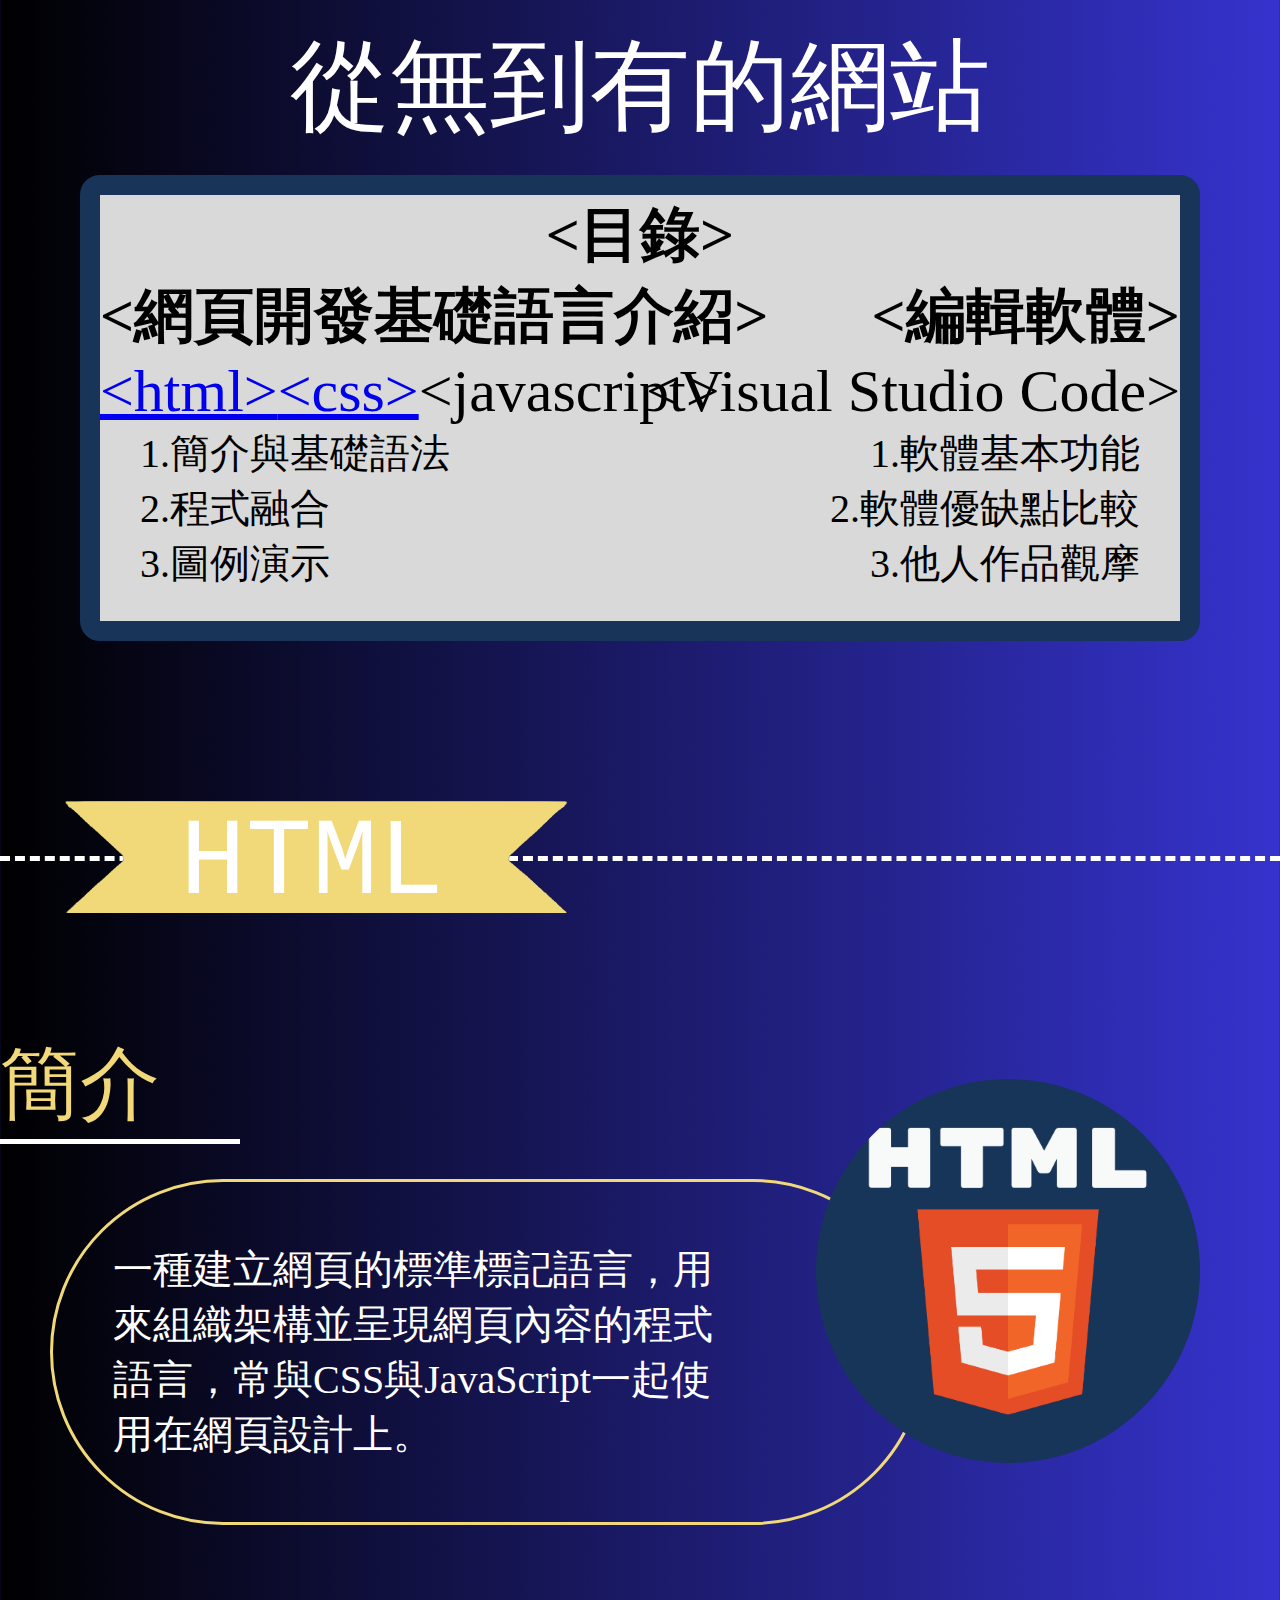
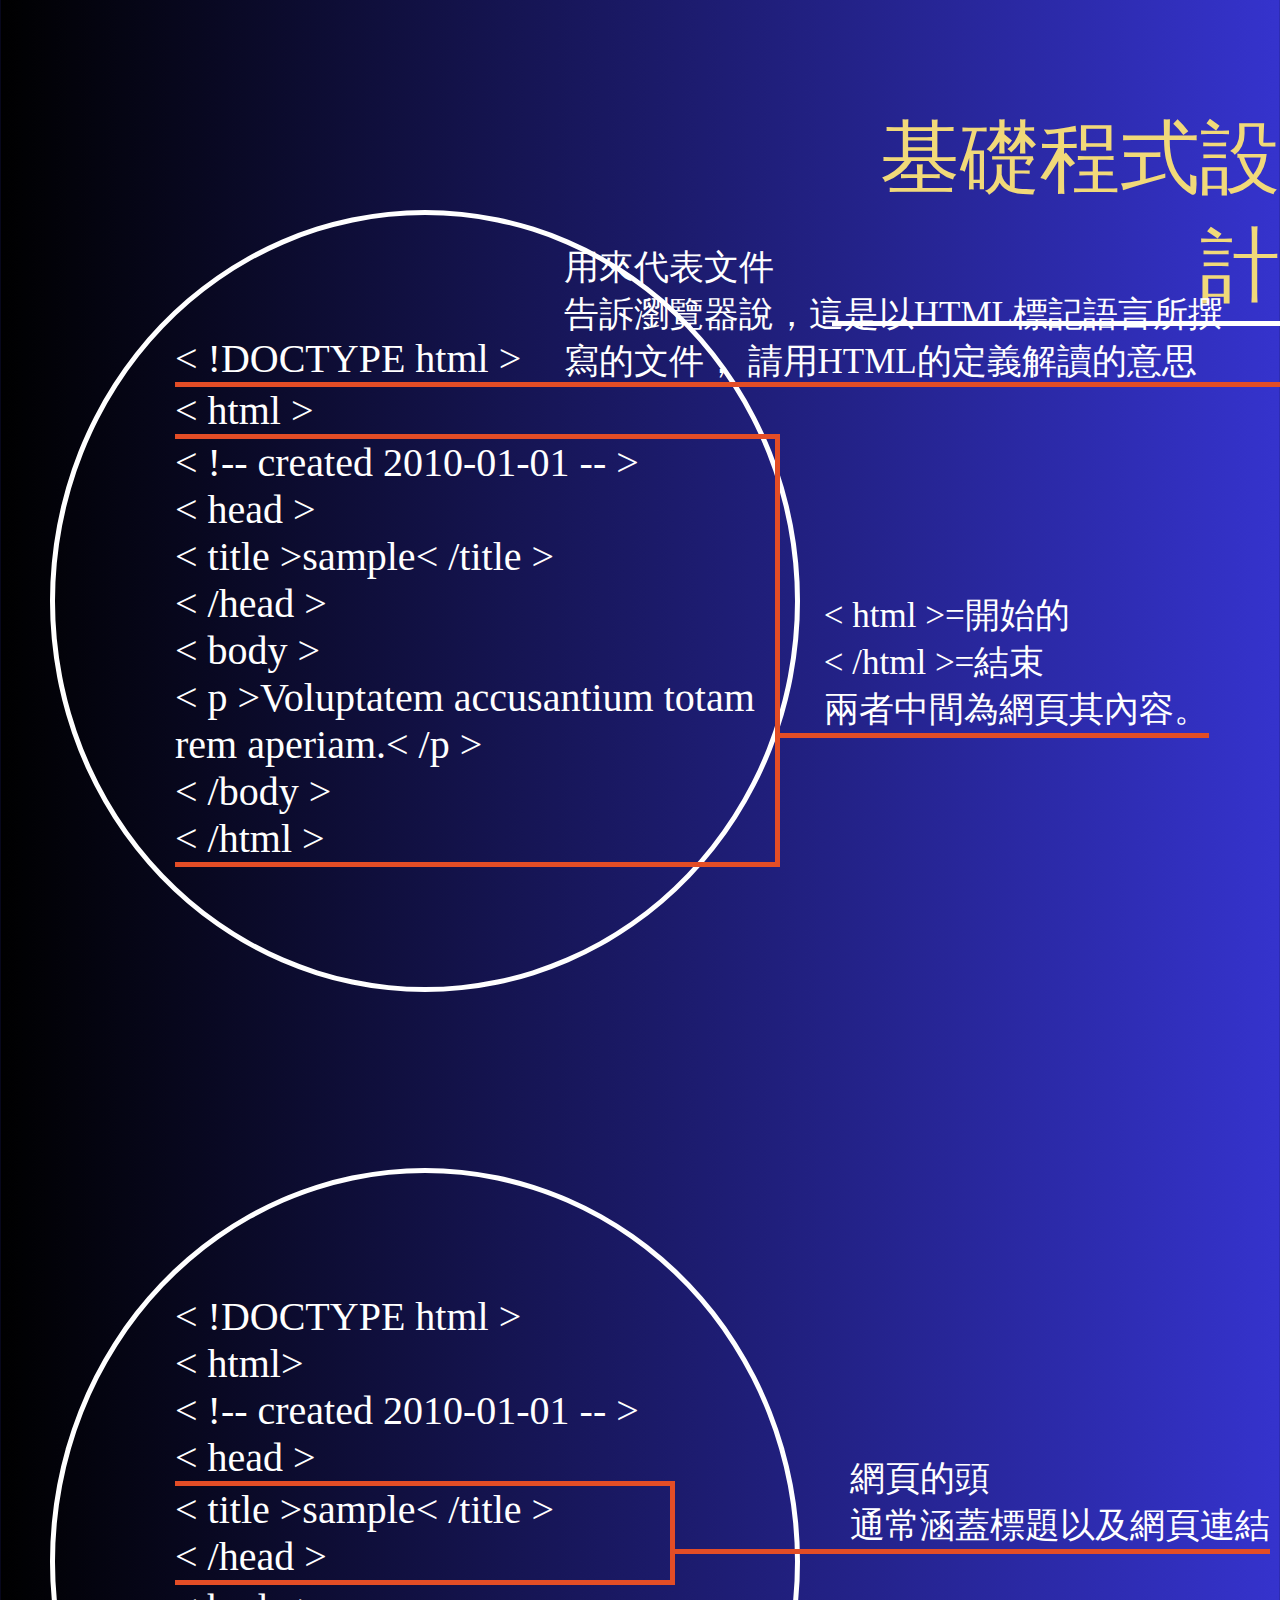
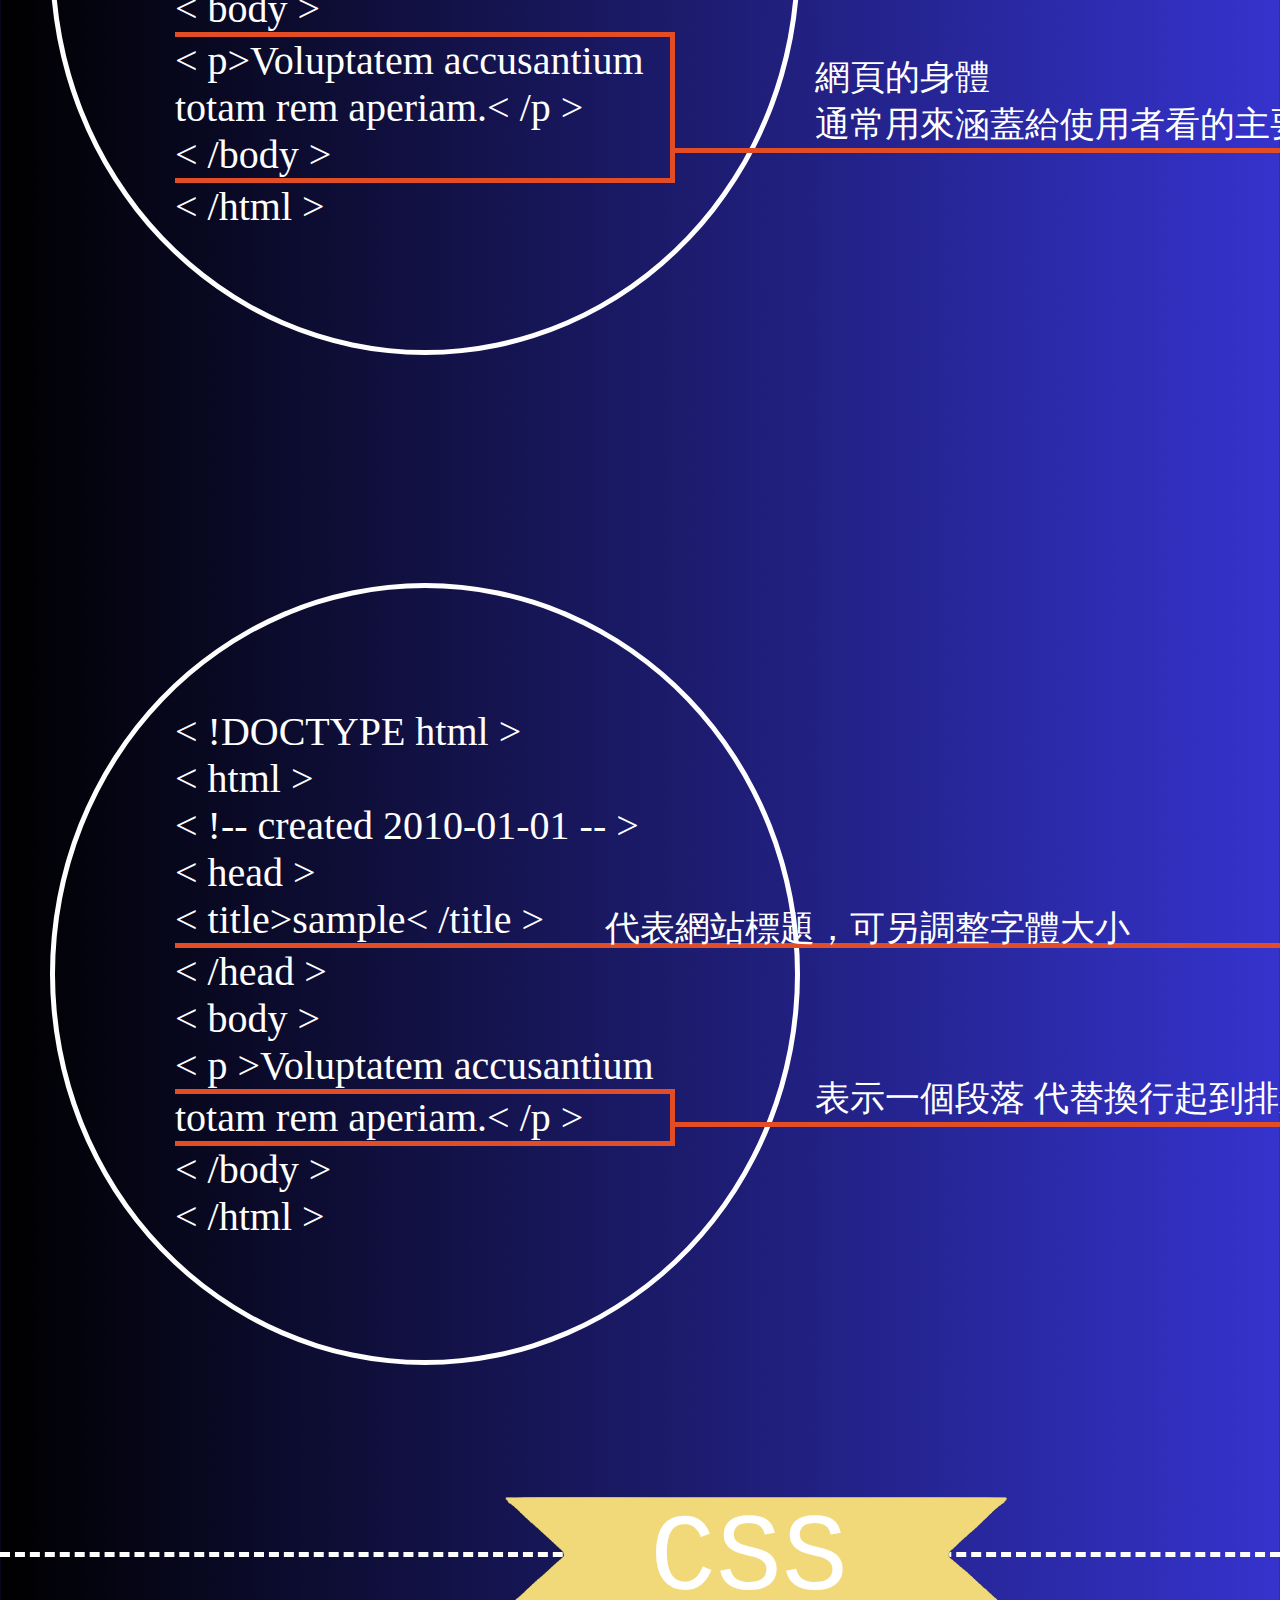
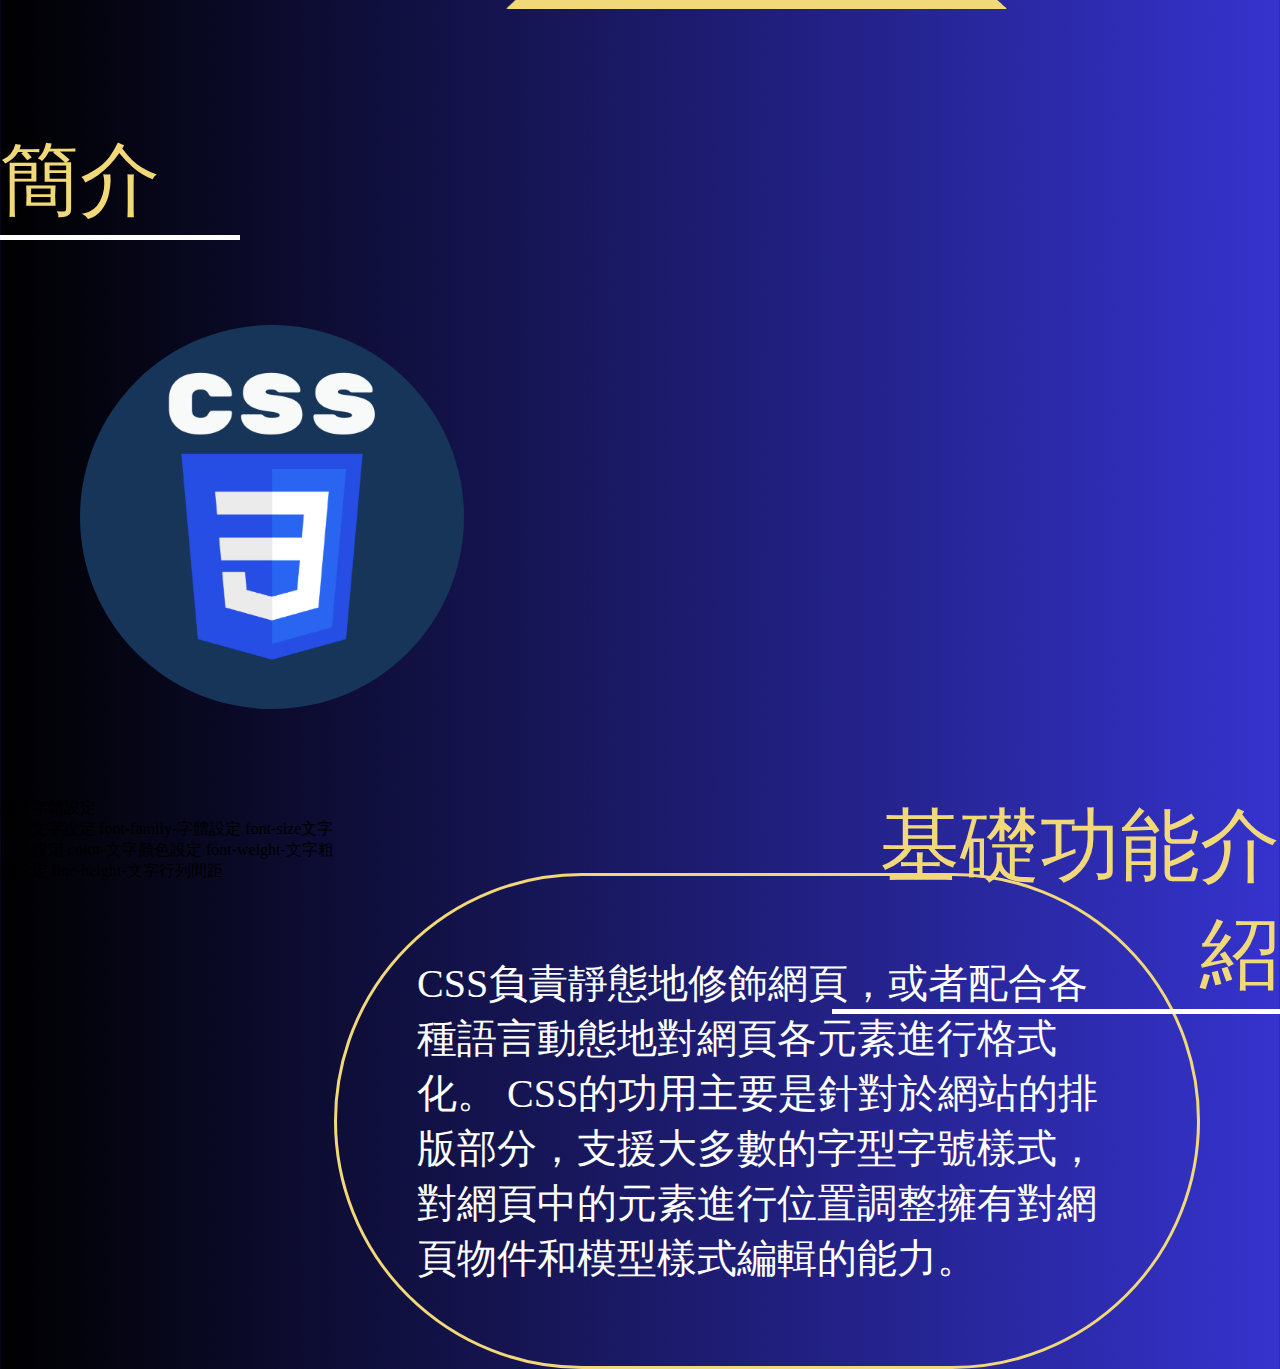
<file: index.html>
<!DOCTYPE html>
<html lang="en">
<head>
    <meta charset="UTF-8">
    <meta http-equiv="X-UA-Compatible" content="IE=edge">
    <meta name="viewport" content="width=device-width, initial-scale=1.0">
    <title>11103,07,23自主學習</title>
    <link rel="stylesheet" href="bcd.css">
</head>
<body>
    <div class="all">
        <p class="title">從無到有的網站</p>
            <div class="menu">
                <p style="font-size: 60px; text-align: center; font-weight: 900; margin: 0%; "><目錄></p>
                <p style="font-size: 60px; position:absolute; font-weight: 900; margin: 0%;"><網頁開發基礎語言介紹></p>
                <p style="font-size: 60px; text-align: right; font-weight: 900; margin: 0%;"><編輯軟體></p>
                <p style="font-size: 60px; position:absolute; font-weight: 500; margin: 0%"><a href="#html">&lt;html&gt;</a><a href="#css">&lt;css&gt;</a>&lt;javascript&gt;</p>
                <p style="font-size: 60px; text-align: right; font-weight: 500; margin: 0%;">&lt;Visual Studio Code&gt;</p>
                <p style="font-size: 40px; position:absolute; font-weight: 500; margin: 0px 0px 0px 40px;">1.簡介與基礎語法</p>
                <p style="font-size: 40px; text-align: right; font-weight: 500; margin: 0px 40px 0px 0px;">1.軟體基本功能</p>
                <p style="font-size: 40px; position:absolute; font-weight: 500; margin: 0px 0px 0px 40px;">2.程式融合</p>
                <p style="font-size: 40px; text-align: right; font-weight: 500; margin: 0px 40px 0px 0px;">2.軟體優缺點比較</p>
                <p style="font-size: 40px; position:absolute; font-weight: 500; margin: 0px 0px 30px 40px;">3.圖例演示</p>
                <p style="font-size: 40px; text-align: right; font-weight: 500; margin: 0px 40px 30px 0px;">3.他人作品觀摩</p>
            </div>
        <div class="dash" id="html">
            <div class="html" >
                <img src="photo/yellow.png" style="position:absolute; z-index: -1; left:-120px">
                HTML</div>
        </div>
        <div style="
         font-size: 80px;
         text-align: left;
         font-family: '標楷體';
         color: #f1d979;
         margin-top: 180px;
         border-bottom: 5px  solid rgba(255, 255, 255, 0);
         width: fit-content;">
         簡介
        <div style="border-bottom: 5px solid white; width: 150%;"></div>
        </div>
        <img src="photo/html.png" style="position:relative;margin: 80px; float:right; bottom:150px; border-radius: 50%; width:30%">
        <div style="
        font-size: 40px;
        text-align: left;
        color:white;
        width: 750px;
        border: #f1d979 3px solid;
        margin:30px 0 180px 50px;
        border-radius: 250px;
        padding:60px;">
            一種建立網頁的標準標記語言，用來組織架構並呈現網頁內容的程式語言，常與CSS與JavaScript一起使用在網頁設計上。
        </div>
    <div style="
    font-size: 80px;
    text-align: right;
    font-family: '標楷體';
    color: #f1d979;
    border-bottom: 5px  solid rgba(255, 255, 255, 0);
    width: 100%;">
    <div style="right:0px;border-bottom: 5px solid white;position:absolute; width: 35%;">
        基礎程式設計</div>
    </div>
    <div style="
        font-size: 40px;
        text-align: left;
        color:white;
        width: 500px;
        border: #ffffff 5px solid;
        padding:120px;
        margin:100px 0 0 50px;
        border-radius: 50%">
            < !DOCTYPE html >
           <br>
            <div style="border-bottom: 5px solid #e34d26; width: 250%;"></div>
            < html >
            <div style="
            border-bottom: 5px solid #e34d26; width: 120%;
            border-top: 5px solid #e34d26;
            border-right: 5px solid #e34d26;">
            < !-- created 2010-01-01 -- ><br>
             < head ><br>
             < title >sample< /title ><br>
             < /head ><br>
            < body ><br>
              < p >Voluptatem accusantium 
            totam rem aperiam.< /p ><br>
            < /body ><br>
            < /html >
        </div>
    </div>
    <div style="
            font-size: 35px;
            float:right;
            color:white;
            position:relative;
            bottom:748px;
            right:57px;
           ">
           用來代表文件<br>
           告訴瀏覽器說，這是以HTML標記語言所撰<br>寫的文件，
           請用HTML的定義解讀的意思
        </div>
        <div style="
            font-size: 35px;
            color:white;
            position:relative;
            left:780px;
            bottom:400px;
            width:fit-content;
            border-bottom: 5px solid #e34d26 ;
            ">
            &emsp;&nbsp;< html >=開始的<br>
            &emsp;&nbsp;< /html >=結束<br>
            &emsp;&nbsp;兩者中間為網頁其內容。      
        </div>
        <div style="
            font-size: 40px;
            text-align: left;
            color:white;
            width: 500px;
            border: #ffffff 5px solid;
            padding:120px;
            margin:30px 0 0 50px;
            border-radius: 50%
            ">
            < !DOCTYPE html ><br>
            < html><br>
            < !-- created 2010-01-01 -- ><br>
            < head > <br>
            <div style="
            border-bottom: 5px solid #e34d26;
            border-top: 5px solid #e34d26;
            border-right: 5px solid #e34d26;">
            < title >sample< /title ><br>
            < /head > <br>
            </div>
            < body ><br>
            <div style="
            border-bottom: 5px solid #e34d26;
            border-top: 5px solid #e34d26;
            border-right: 5px solid #e34d26;">
            < p>Voluptatem accusantium <br>
            totam rem aperiam.< /p > <br>
            < /body ><br>
            </div>
            < /html >    
        </div>
        <div style="
            font-size: 35px;
            color:white;
            position:relative;
            left: 675px;
            bottom:500px;
            width:fit-content;
            border-bottom: 5px solid #e34d26 ;">
            &emsp;&emsp;&emsp;&emsp;&emsp;網頁的頭<br>
            &emsp;&emsp;&emsp;&emsp;&emsp;通常涵蓋標題以及網頁連結
        </div>
        <div style="
            font-size: 35px;
            color:white;
            position:relative;
            left:675px;
            bottom:400px;
            width:fit-content;
            border-bottom: 5px solid #e34d26 ;
        ">
            &emsp;&emsp;&emsp;&emsp;網頁的身體<br>
            &emsp;&emsp;&emsp;&emsp;通常用來涵蓋給使用者看的主要內容
        </div>
        <div style="
            font-size: 40px;
            text-align: left;
            color:white;
            width: 500px;
            border: #ffffff 5px solid;
            padding:120px;
            margin:30px 0 0 50px;
            border-radius: 50%">
            < !DOCTYPE html ><br>
            < html ><br>
            < !-- created 2010-01-01 -- ><br>
            < head > <br>
            <div style="border-bottom: 5px solid #e34d26; width: 240%;">
            < title>sample< /title ><br>
            </div>
            < /head > <br>
            < body ><br>
            < p >Voluptatem accusantium <br>
            <div style="
            border-bottom: 5px solid #e34d26;
            border-top: 5px solid #e34d26;
            border-right: 5px solid #e34d26;">
            totam rem aperiam.< /p > <br>
            </div>
            < /body ><br>
            < /html >
        </div>
        <div style="
            font-size: 35px;
            float:right;
            color:white;
            position:relative;
            bottom:460px;
            right:150px;">
            代表網站標題，可另調整字體大小
        </div>
        <div style="
            font-size: 35px;
            color:white;
            position:relative;
            left:675px;
            bottom:290px;
            width:fit-content;
            border-bottom: 5px solid #e34d26 ;">
            &emsp;&emsp;&emsp;&emsp;表示一個段落 代替換行起到排版的作用
        </div>
        <div class="dash" id="css">
            <div class="css" >
                <img src="photo/yellow.png" style="position:absolute; z-index: -1; left:-150px">
                CSS</div>
        </div>
        
        <div style="
            font-size: 80px;
            text-align: left;
            font-family: '標楷體';
            color: #f1d979;
            margin-top: 180px;
            border-bottom: 5px  solid rgba(255, 255, 255, 0);
            width: fit-content;">
            簡介
        <div style="border-bottom: 5px solid white; width: 150%;"></div>
        </div>
        <img src="photo/css.png" style="position:relative;margin:80px 0px 80px 80px; border-radius: 50%; width:30%;">
        <div style="
            font-size: 40px;
            text-align: left;
            color:white;
            width: 700px;
            border: #f1d979 3px solid;
            border-radius: 300px;
            padding:80px;
            margin:80px 80px 0px 0px;
            float:right;">
            CSS負責靜態地修飾網頁，或者配合各種語言動態地對網頁各元素進行格式化。
            CSS的功用主要是針對於網站的排版部分，支援大多數的字型字號樣式，
            對網頁中的元素進行位置調整擁有對網頁物件和模型樣式編輯的能力。
        </div>
        <div style="
        font-size: 80px;
        text-align: right;
        font-family: '標楷體';
        color: #f1d979;
        border-bottom: 5px  solid rgba(255, 255, 255, 0);
        width: 100%;">
        <div style="right:0px;border-bottom: 5px solid white;position:absolute; width: 35%;">
            基礎功能介紹</div>
        </div>
        <div style="">
            <div style="">
                調整字體設定
            </div>
            <div style="">
                font-文字設定
                font-family-字體設定
                font-size文字大小設定
                color-文字顏色設定
                font-weight-文字粗細設定
                line-height-文字行列間距
            </div>
        </div>
    </div>
</body>
</html>
</file>
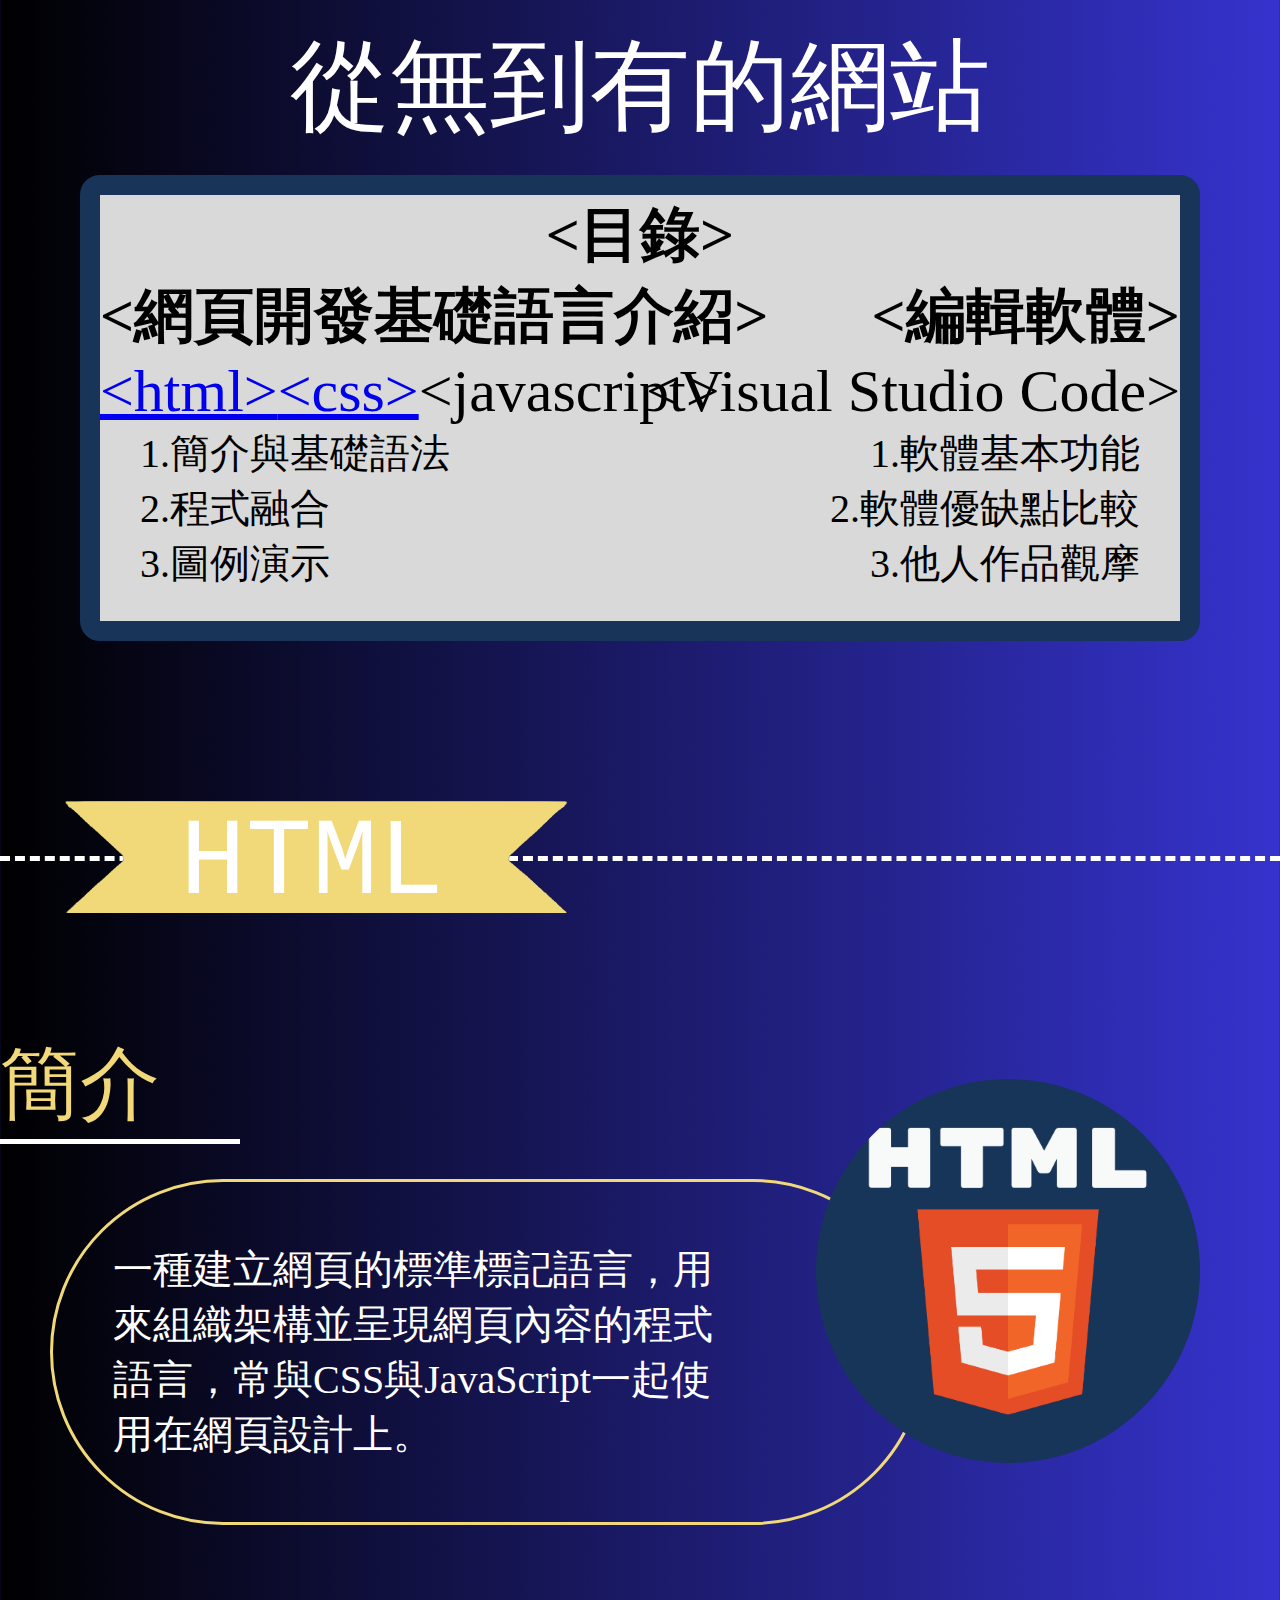
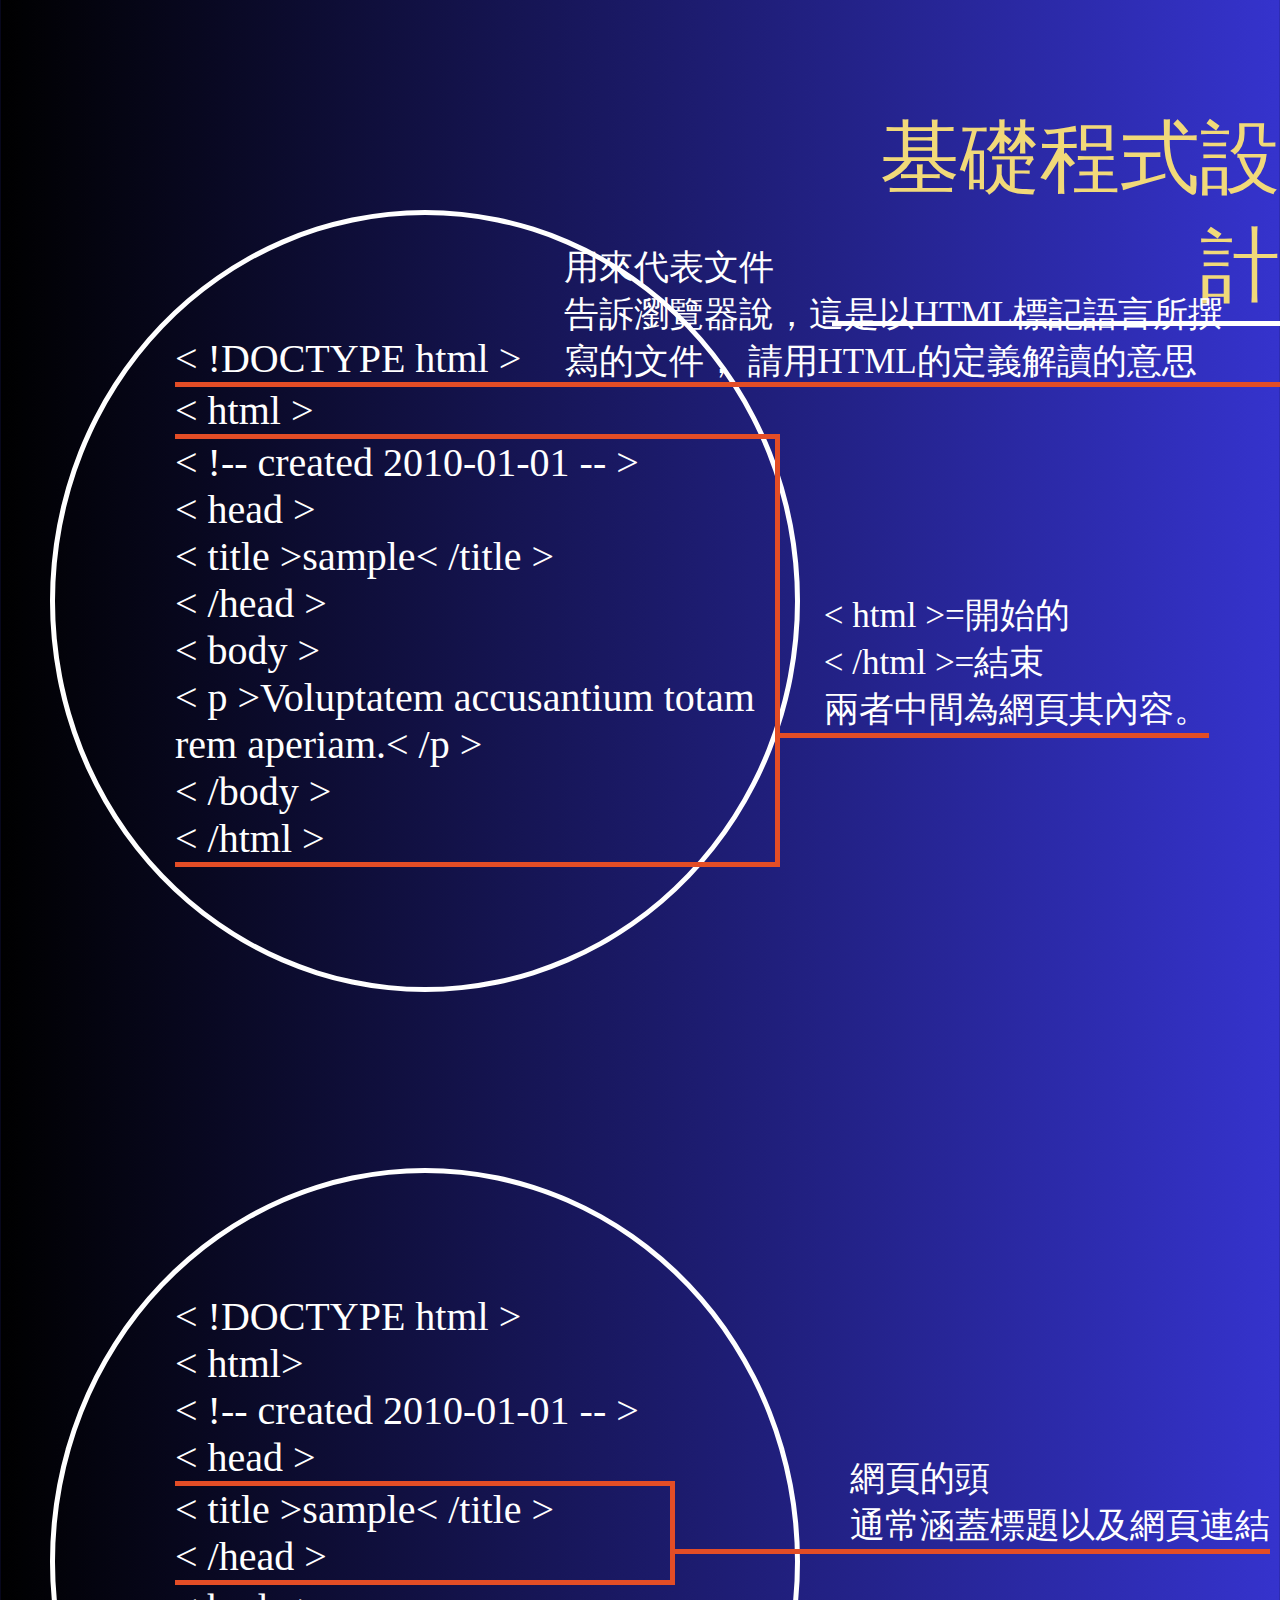
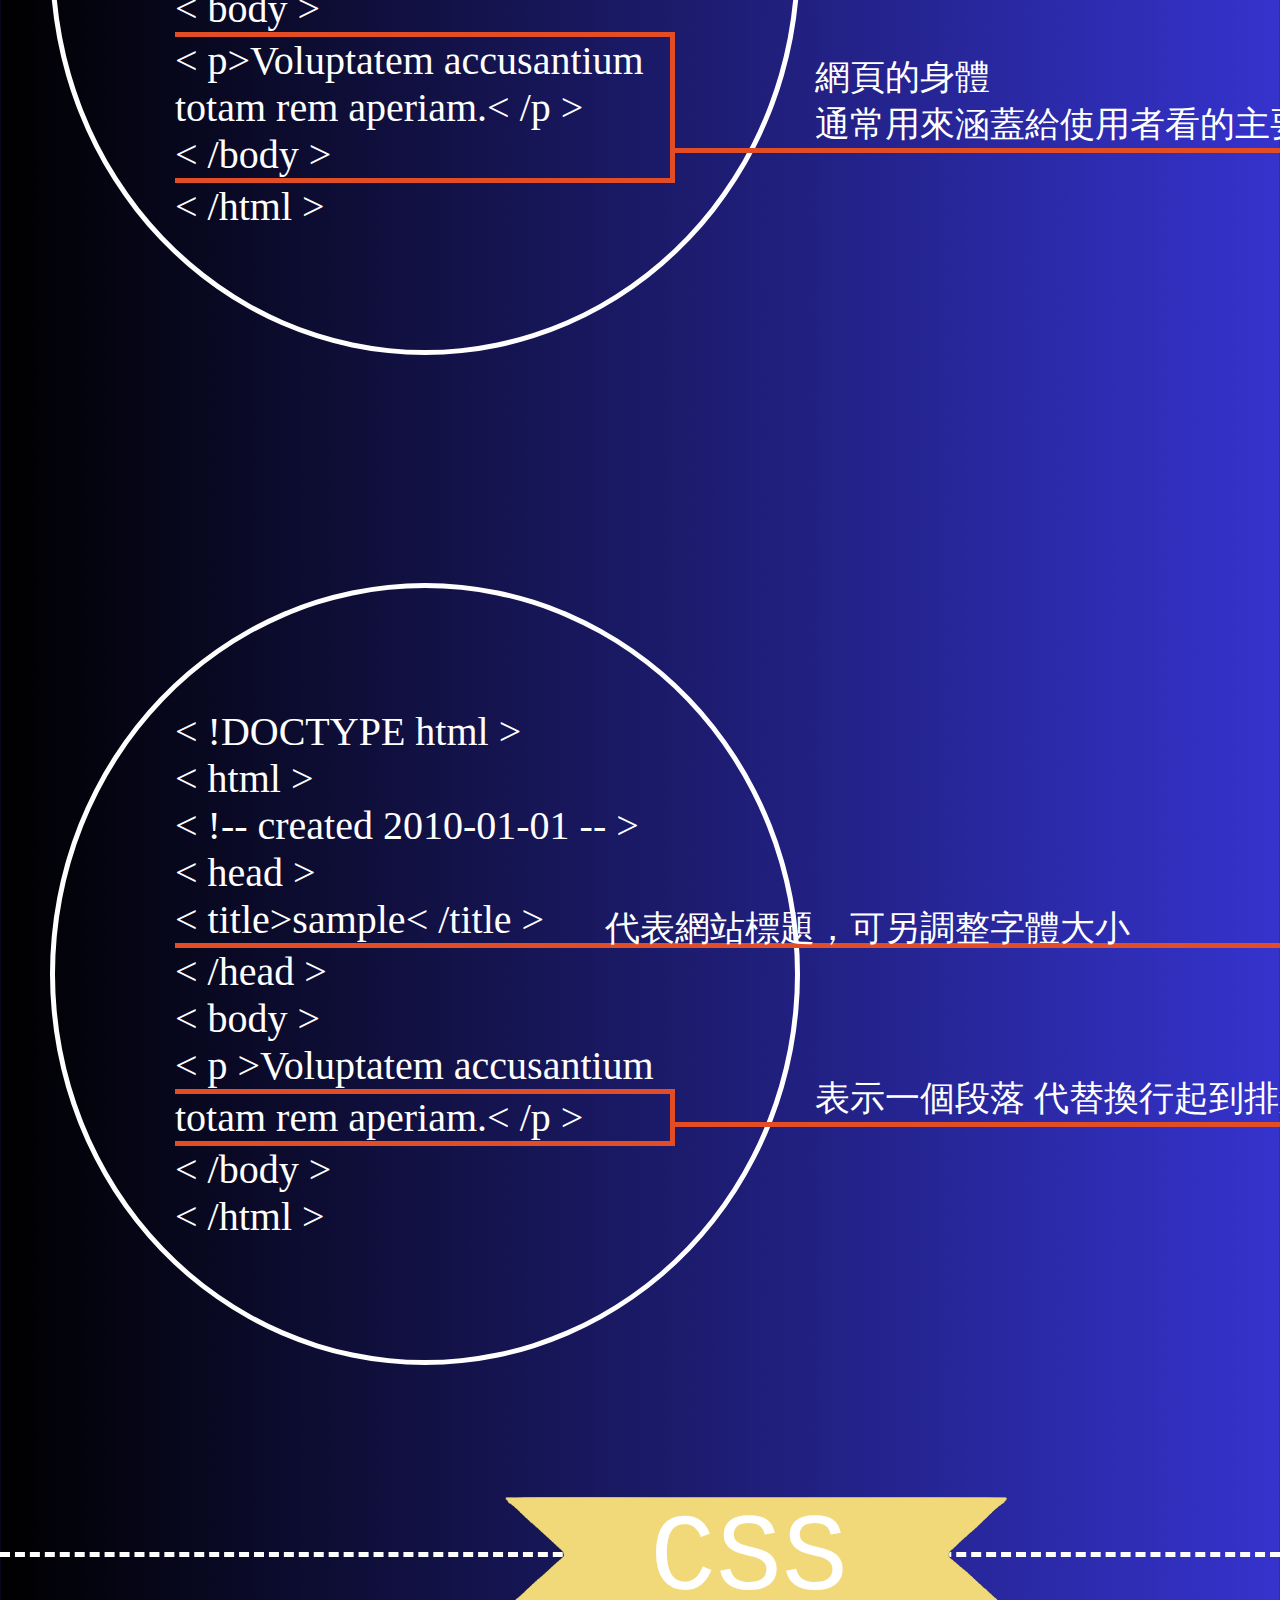
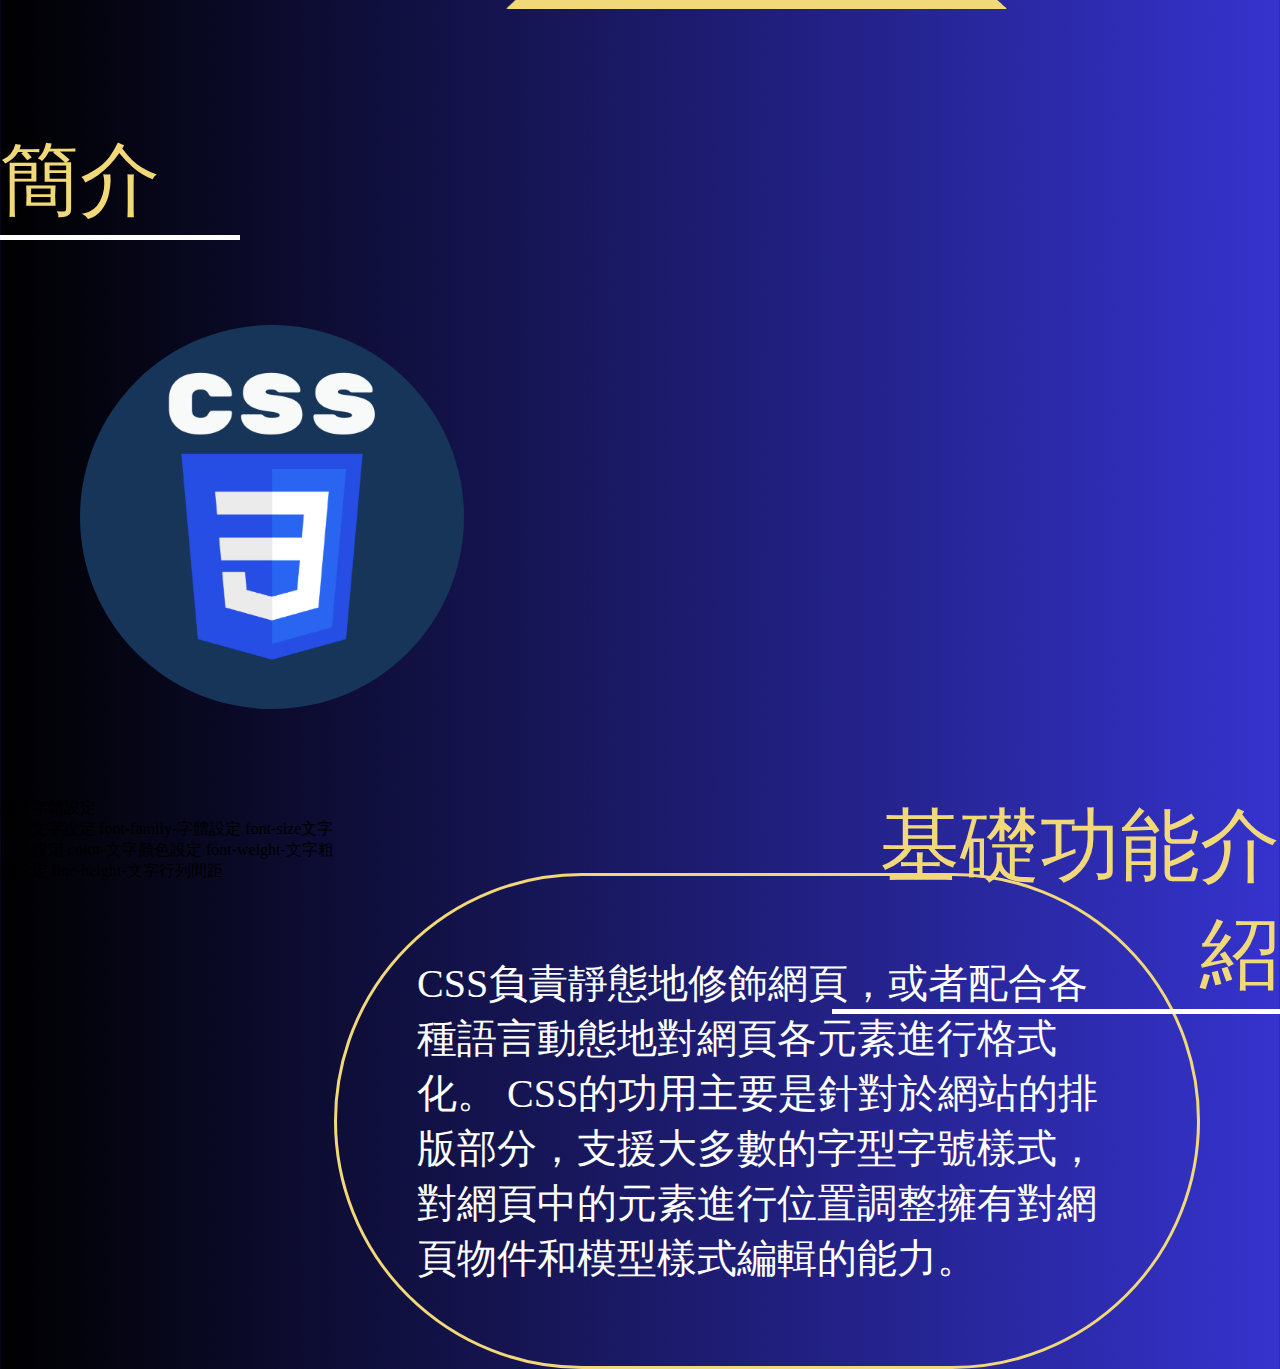
<file: abc.html>
<!DOCTYPE html>
<html lang="en">
<head>
    <meta charset="UTF-8">
    <meta http-equiv="X-UA-Compatible" content="IE=edge">
    <meta name="viewport" content="width=device-width, initial-scale=1.0">
    <title>11103,07,23自主學習</title>
    <link rel="stylesheet" href="bcd.css">
</head>
<body>
    <div class="all">
        <div class="title">從無到有的網站</div>
        <div class="menu">
            <p style="font-size: 60px; text-align: center; font-weight: 900; margin: 0%; "><目錄></p>
            <p style="font-size: 60px; position:absolute; font-weight: 900; margin: 0%;"><網頁開發基礎語言介紹></p>
            <p style="font-size: 60px; text-align: right; font-weight: 900; margin: 0%;"><編輯軟體></p>
            <p style="font-size: 60px; position:absolute; font-weight: 500; margin: 0%"><a href="#html">&lt;html&gt;</a><a href="#css">&lt;css&gt;</a>&lt;javascript&gt;</p>
            <p style="font-size: 60px; text-align: right; font-weight: 500; margin: 0%;">&lt;Visual Studio Code&gt;</p>
            <p style="font-size: 40px; position:absolute; font-weight: 500; margin: 0px 0px 0px 40px;">1.簡介與基礎語法</p>
            <p style="font-size: 40px; text-align: right; font-weight: 500; margin: 0px 40px 0px 0px;">1.軟體基本功能</p>
            <p style="font-size: 40px; position:absolute; font-weight: 500; margin: 0px 0px 0px 40px;">2.程式融合</p>
            <p style="font-size: 40px; text-align: right; font-weight: 500; margin: 0px 40px 0px 0px;">2.軟體優缺點比較</p>
            <p style="font-size: 40px; position:absolute; font-weight: 500; margin: 0px 0px 30px 40px;">3.圖例演示</p>
            <p style="font-size: 40px; text-align: right; font-weight: 500; margin: 0px 40px 30px 0px;">3.他人作品觀摩</p>
        </div>
        <div class="dash" id="html">
            <div class="html" >
                <img src="photo/yellow.png" style="position:absolute; z-index: -1; left:-120px">
                HTML</div>
        </div>
        <div style="
         font-size: 80px;
         text-align: left;
         font-family: '標楷體';
         color: #f1d979;
         margin-top: 180px;
         border-bottom: 5px  solid rgba(255, 255, 255, 0);
         width: fit-content;">
         簡介
        <div style="border-bottom: 5px solid white; width: 150%;"></div>
        </div>
        <img src="photo/html.png" style="position:relative;margin: 80px; float:right; bottom:150px; border-radius: 50%; width:30%">
        <div style="
        font-size: 40px;
        text-align: left;
        color:white;
        width: 750px;
        border: #f1d979 3px solid;
        margin:30px 0 180px 50px;
        border-radius: 250px;
        padding:60px;">
            一種建立網頁的標準標記語言，用來組織架構並呈現網頁內容的程式語言，常與CSS與JavaScript一起使用在網頁設計上。
        </div>
    <div style="
    font-size: 80px;
    text-align: right;
    font-family: '標楷體';
    color: #f1d979;
    border-bottom: 5px  solid rgba(255, 255, 255, 0);
    width: 100%;">
    <div style="right:0px;border-bottom: 5px solid white;position:absolute; width: 35%;">
        基礎程式設計</div>
    </div>
    <div style="
        font-size: 40px;
        text-align: left;
        color:white;
        width: 500px;
        border: #ffffff 5px solid;
        padding:120px;
        margin:100px 0 0 50px;
        border-radius: 50%">
            < !DOCTYPE html >
           <br>
            <div style="border-bottom: 5px solid #e34d26; width: 250%;"></div>
            < html >
            <div style="
            border-bottom: 5px solid #e34d26; width: 120%;
            border-top: 5px solid #e34d26;
            border-right: 5px solid #e34d26;">
            < !-- created 2010-01-01 -- ><br>
             < head ><br>
             < title >sample< /title ><br>
             < /head ><br>
            < body ><br>
              < p >Voluptatem accusantium 
            totam rem aperiam.< /p ><br>
            < /body ><br>
            < /html >
        </div>
    </div>
    <div style="
            font-size: 35px;
            float:right;
            color:white;
            position:relative;
            bottom:748px;
            right:57px;
           ">
           用來代表文件<br>
           告訴瀏覽器說，這是以HTML標記語言所撰<br>寫的文件，
           請用HTML的定義解讀的意思
        </div>
        <div style="
            font-size: 35px;
            color:white;
            position:relative;
            left:780px;
            bottom:400px;
            width:fit-content;
            border-bottom: 5px solid #e34d26 ;
            ">
            &emsp;&nbsp;< html >=開始的<br>
            &emsp;&nbsp;< /html >=結束<br>
            &emsp;&nbsp;兩者中間為網頁其內容。      
        </div>
        <div style="
            font-size: 40px;
            text-align: left;
            color:white;
            width: 500px;
            border: #ffffff 5px solid;
            padding:120px;
            margin:30px 0 0 50px;
            border-radius: 50%
            ">
            < !DOCTYPE html ><br>
            < html><br>
            < !-- created 2010-01-01 -- ><br>
            < head > <br>
            <div style="
            border-bottom: 5px solid #e34d26;
            border-top: 5px solid #e34d26;
            border-right: 5px solid #e34d26;">
            < title >sample< /title ><br>
            < /head > <br>
            </div>
            < body ><br>
            <div style="
            border-bottom: 5px solid #e34d26;
            border-top: 5px solid #e34d26;
            border-right: 5px solid #e34d26;">
            < p>Voluptatem accusantium <br>
            totam rem aperiam.< /p > <br>
            < /body ><br>
            </div>
            < /html >    
        </div>
        <div style="
            font-size: 35px;
            color:white;
            position:relative;
            left: 675px;
            bottom:500px;
            width:fit-content;
            border-bottom: 5px solid #e34d26 ;">
            &emsp;&emsp;&emsp;&emsp;&emsp;網頁的頭<br>
            &emsp;&emsp;&emsp;&emsp;&emsp;通常涵蓋標題以及網頁連結
        </div>
        <div style="
            font-size: 35px;
            color:white;
            position:relative;
            left:675px;
            bottom:400px;
            width:fit-content;
            border-bottom: 5px solid #e34d26 ;
        ">
            &emsp;&emsp;&emsp;&emsp;網頁的身體<br>
            &emsp;&emsp;&emsp;&emsp;通常用來涵蓋給使用者看的主要內容
        </div>
        <div style="
            font-size: 40px;
            text-align: left;
            color:white;
            width: 500px;
            border: #ffffff 5px solid;
            padding:120px;
            margin:30px 0 0 50px;
            border-radius: 50%">
            < !DOCTYPE html ><br>
            < html ><br>
            < !-- created 2010-01-01 -- ><br>
            < head > <br>
            <div style="border-bottom: 5px solid #e34d26; width: 240%;">
            < title>sample< /title ><br>
            </div>
            < /head > <br>
            < body ><br>
            < p >Voluptatem accusantium <br>
            <div style="
            border-bottom: 5px solid #e34d26;
            border-top: 5px solid #e34d26;
            border-right: 5px solid #e34d26;">
            totam rem aperiam.< /p > <br>
            </div>
            < /body ><br>
            < /html >
        </div>
        <div style="
            font-size: 35px;
            float:right;
            color:white;
            position:relative;
            bottom:460px;
            right:150px;">
            代表網站標題，可另調整字體大小
        </div>
        <div style="
            font-size: 35px;
            color:white;
            position:relative;
            left:675px;
            bottom:290px;
            width:fit-content;
            border-bottom: 5px solid #e34d26 ;">
            &emsp;&emsp;&emsp;&emsp;表示一個段落 代替換行起到排版的作用
        </div>
        <div class="dash" id="css">
            <div class="css" >
                <img src="photo/yellow.png" style="position:absolute; z-index: -1; left:-150px">
                CSS</div>
        </div>
        
        <div style="
            font-size: 80px;
            text-align: left;
            font-family: '標楷體';
            color: #f1d979;
            margin-top: 180px;
            border-bottom: 5px  solid rgba(255, 255, 255, 0);
            width: fit-content;">
            簡介
        <div style="border-bottom: 5px solid white; width: 150%;"></div>
        </div>
        <img src="photo/css.png" style="position:relative;margin:80px 0px 80px 80px; border-radius: 50%; width:30%;">
        <div style="
            font-size: 40px;
            text-align: left;
            color:white;
            width: 700px;
            border: #f1d979 3px solid;
            border-radius: 300px;
            padding:80px;
            margin:80px 80px 0px 0px;
            float:right;">
            CSS負責靜態地修飾網頁，或者配合各種語言動態地對網頁各元素進行格式化。
            CSS的功用主要是針對於網站的排版部分，支援大多數的字型字號樣式，
            對網頁中的元素進行位置調整擁有對網頁物件和模型樣式編輯的能力。
        </div>
        <div style="
        font-size: 80px;
        text-align: right;
        font-family: '標楷體';
        color: #f1d979;
        border-bottom: 5px  solid rgba(255, 255, 255, 0);
        width: 100%;">
        <div style="right:0px;border-bottom: 5px solid white;position:absolute; width: 35%;">
            基礎功能介紹</div>
        </div>
        <div style="">
            <div style="">
                調整字體設定
            </div>
            <div style="">
                font-文字設定
                font-family-字體設定
                font-size文字大小設定
                color-文字顏色設定
                font-weight-文字粗細設定
                line-height-文字行列間距
            </div>
        </div>
    </div>
</body>
</html>
</file>
<file: bcd.css>
body{
  height: 100%;
  margin: 0;
  padding: 0;
  background:linear-gradient(to right, black,#3533cd )
}

.title{
margin: 20px;
font-family:'標楷體' ;
top:50px;
font-style: normal;
font-weight: 500;
font-size: 100px;
text-align: center;
color: white;
}

.html{
  position: relative;
  top: 70px;
  left: 180px;
  color:white;
  font-size: 110px;
  font-family:'Courier New';
  width: fit-content;
}
.css{
  position: relative;
  top: 70px;
  left: 650px;
  color:white;
  font-size: 110px;
  font-family:'Courier New';
  width: fit-content;
}
.dash{
position: relative;
width:100%;
top: 10px;
border-bottom: 5px dashed white;
z-index: -1;
}
.menu{
margin:0px 80px 80px 80px;
background-color: #d9d9d9;
border:#183459 20px solid;
border-radius: 20px;
color:black;
}
</file>
